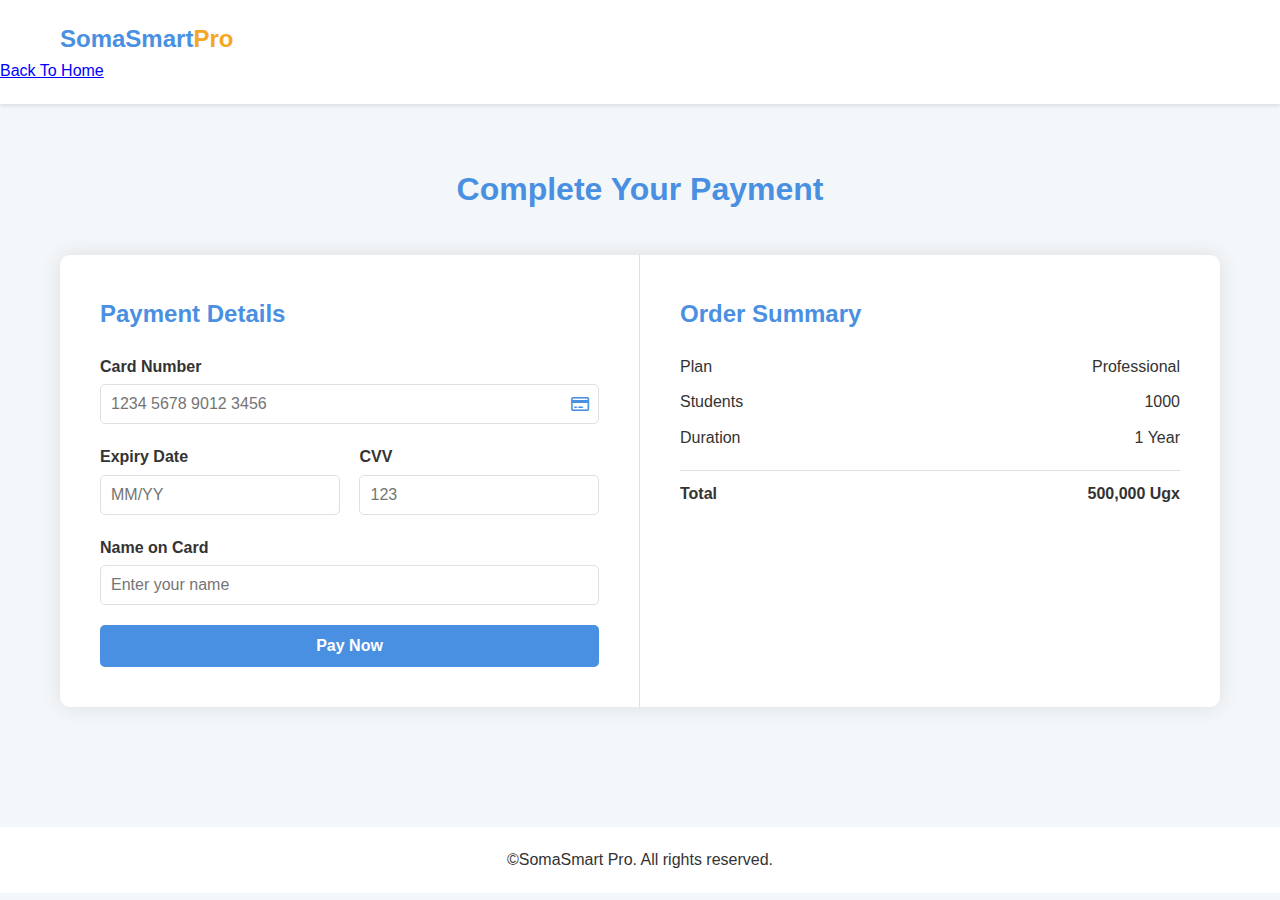
<file: payment/payment-index.html>
<!DOCTYPE html>
<html lang="en">
<head>
    <meta charset="UTF-8">
    <meta name="viewport" content="width=device-width, initial-scale=1.0">
    <title>FDTech | SomaSmart | Payment</title>
    <link rel="stylesheet" href="payment.css">
    <link rel="stylesheet" href="https://cdnjs.cloudflare.com/ajax/libs/font-awesome/6.0.0-beta3/css/all.min.css">
    
</head>
<body>
    <header >
        <div class="container" id="backHome">
            <nav>
                <div class="logo">SomaSmart<span>Pro</span></div>
            </nav>
        </div>
        <a href="../index.html">Back To Home</a>
    </header>

    <main>
        <div class="container">
            <h1>Complete Your Payment</h1>
            <div class="payment-wrapper">
                <div class="payment-details">
                    <h2>Payment Details</h2>
                    <form id="payment-form">
                        <div class="form-group">
                            <label for="card-number">Card Number</label>
                            <div class="input-icon">
                                <input type="text" id="card-number" placeholder="1234 5678 9012 3456" required>
                                <i class="far fa-credit-card"></i>
                            </div>
                        </div>
                        <div class="form-row">
                            <div class="form-group">
                                <label for="expiry-date">Expiry Date</label>
                                <input type="text" id="expiry-date" placeholder="MM/YY" required>
                            </div>
                            <div class="form-group">
                                <label for="cvv">CVV</label>
                                <input type="text" id="cvv" placeholder="123" required>
                            </div>
                        </div>
                        <div class="form-group">
                            <label for="name">Name on Card</label>
                            <input type="text" id="name" placeholder="Enter your name" required>
                        </div>
                        <button type="submit" class="cta-button">Pay Now</button>
                    </form>
                </div>
                <div class="order-summary">
                    <h2>Order Summary</h2>
                    <div class="summary-item">
                        <span>Plan</span>
                        <span>Professional</span>
                    </div>
                    <div class="summary-item">
                        <span>Students</span>
                        <span>1000</span>
                    </div>
                    <div class="summary-item">
                        <span>Duration</span>
                        <span>1 Year</span>
                    </div>
                    <div class="summary-item total">
                        <span>Total</span>
                        <span>500,000 Ugx</span>
                    </div>
                </div>
            </div>
        </div>
    </main>

    <footer>
        <div class="container">
            <p>&copy;SomaSmart Pro. All rights reserved.</p>
        </div>
    </footer>

    <script src="payment.js"></script>
</body>
</html>
</file>
<file: payment/payment.css>
:root {
    --primary-color: #4a90e2;
    --secondary-color: #f5a623;
    --text-color: #333;
    --bg-color: #fff;
    --light-bg: #f4f7f9;
    --border-color: #e0e0e0;
}

* {
    margin: 0;
    padding: 0;
    box-sizing: border-box;
}

body {
    font-family: 'Segoe UI', Tahoma, Geneva, Verdana, sans-serif;
    line-height: 1.6;
    color: var(--text-color);
    background-color: var(--light-bg);
}

#backHome {
    display: flex;
    flex-direction:row;
    justify-content:evenly;
}
#backHome nav{
    width:200px;
}
header a{
    color:blue;

}

.container {
    max-width: 1200px;
    margin: 0 auto;
    padding: 0 20px;
}

header {
    background-color: var(--bg-color);
    box-shadow: 0 2px 4px rgba(0,0,0,0.1);
    padding: 20px 0;
}

.logo {
    font-size: 1.5rem;
    font-weight: 700;
    color: var(--primary-color);
}

.logo span {
    color: var(--secondary-color);
}

main {
    padding: 60px 0;
}

h1 {
    text-align: center;
    margin-bottom: 40px;
    color: var(--primary-color);
}

.payment-wrapper {
    display: flex;
    justify-content: space-between;
    background-color: var(--bg-color);
    border-radius: 10px;
    overflow: hidden;
    box-shadow: 0 0 20px rgba(0,0,0,0.1);
}

.payment-details, .order-summary {
    padding: 40px;
    width: 50%;
}

.payment-details {
    border-right: 1px solid var(--border-color);
}

h2 {
    margin-bottom: 20px;
    color: var(--primary-color);
}

.form-group {
    margin-bottom: 20px;
}

label {
    display: block;
    margin-bottom: 5px;
    font-weight: 600;
}

input {
    width: 100%;
    padding: 10px;
    border: 1px solid var(--border-color);
    border-radius: 5px;
    font-size: 1rem;
}

.input-icon {
    position: relative;
}

.input-icon input {
    padding-right: 40px;
}

.input-icon i {
    position: absolute;
    top: 50%;
    right: 10px;
    transform: translateY(-50%);
    color: var(--primary-color);
}

.form-row {
    display: flex;
    justify-content: space-between;
}

.form-row .form-group {
    width: 48%;
}

.cta-button {
    display: inline-block;
    background-color: var(--primary-color);
    color: var(--bg-color);
    padding: 12px 30px;
    text-decoration: none;
    border-radius: 5px;
    font-weight: 600;
    transition: background-color 0.3s ease;
    border: none;
    cursor: pointer;
    width: 100%;
    font-size: 1rem;
}

.cta-button:hover {
    background-color: #3a7bc8;
}

.summary-item {
    display: flex;
    justify-content: space-between;
    margin-bottom: 10px;
}

.summary-item.total {
    border-top: 1px solid var(--border-color);
    padding-top: 10px;
    margin-top: 20px;
    font-weight: 700;
}

footer {
    background-color: var(--bg-color);
    text-align: center;
    padding: 20px 0;
    margin-top: 60px;
}

@media (max-width: 768px) {
    .payment-wrapper {
        flex-direction: column;
    }

    .payment-details, .order-summary {
        width: 100%;
    }

    .payment-details {
        border-right: none;
        border-bottom: 1px solid var(--border-color);
    }
}
</file>
